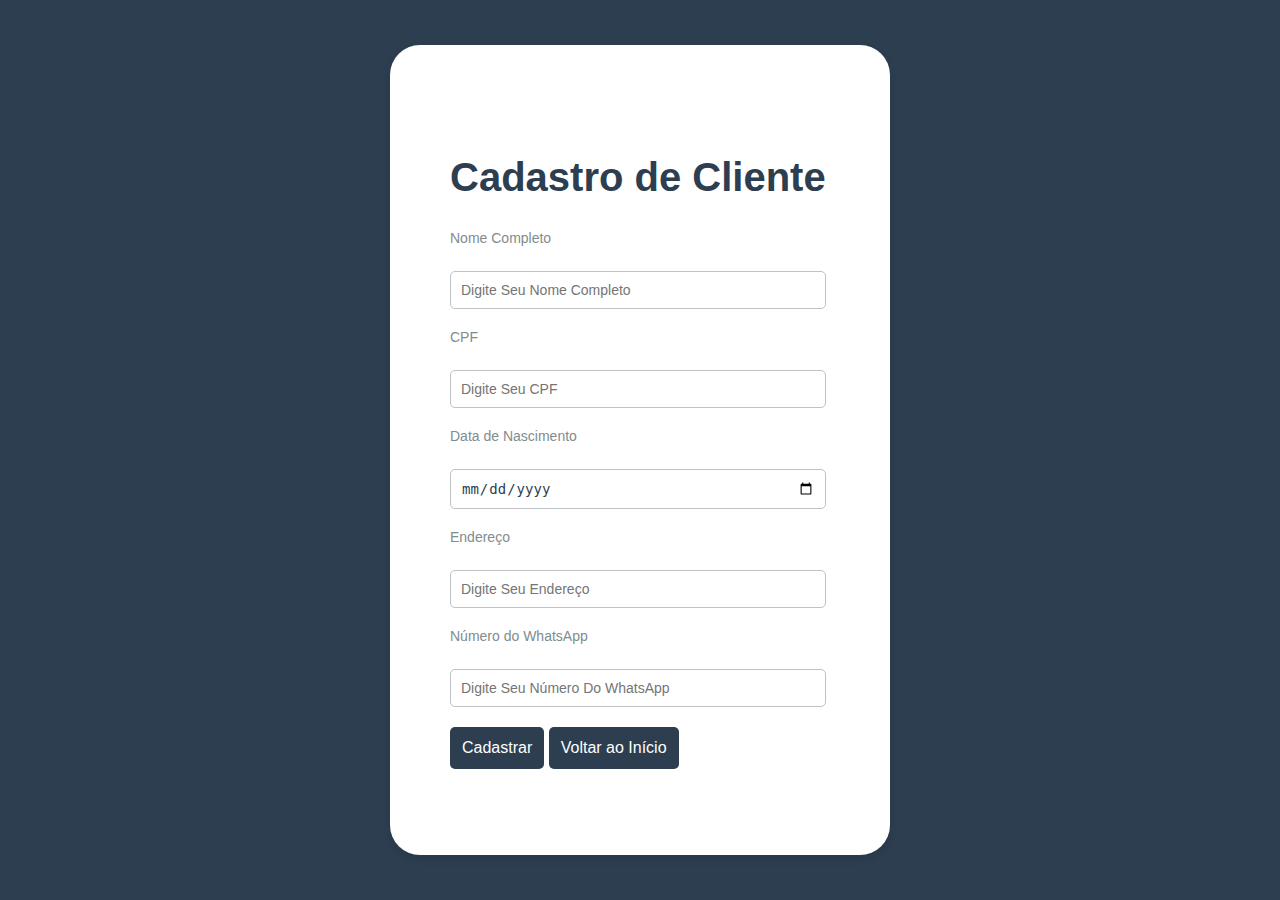
<file: Cadastro.html>
<!DOCTYPE html>
<html lang="pt-br">
<head>
    <meta charset="UTF-8">
    <meta name="viewport" content="width=device-width, initial-scale=1.0">
    <meta http-equiv="X-UA-Compatible" content="ie=edge">
    <title>Cadastro de Cliente</title>
    <link rel="stylesheet" href="style.css">
</head>
<body>
    <div class="container">
        <form id="formCadastro" class="formulario" onsubmit="return cadastrarCliente(event)">
            <h1>Cadastro de Cliente</h1>

            <label for="nome">Nome Completo</label>
            <input type="text" id="nome" name="nome" required placeholder="Digite seu nome completo">

            <label for="cpf">CPF</label>
            <input type="text" id="cpf" name="cpf" required placeholder="Digite seu CPF" oninput="mascaraCPF(event)">

            <label for="dataNascimento">Data de Nascimento</label>
            <input type="date" id="dataNascimento" name="dataNascimento" required>

            <label for="endereco">Endereço</label>
            <input type="text" id="endereco" name="endereco" required placeholder="Digite seu endereço">

            <label for="whatsapp">Número do WhatsApp</label>
            <input type="text" id="whatsapp" name="whatsapp" required placeholder="Digite seu número do WhatsApp" oninput="mascaraWhatsapp(event)">

            <div class="buttons">
                <button type="submit">Cadastrar</button>
                <a href="index.html">
                    <button type="button" class="voltar-btn">Voltar ao Início</button>
                </a>
            </div>
        </form>
    </div>

    <script>
        // Função para validar o formulário
        function validarFormulario() {
            const nome = document.getElementById('nome').value;
            const cpf = document.getElementById('cpf').value;
            const dataNascimento = document.getElementById('dataNascimento').value;
            const endereco = document.getElementById('endereco').value;
            const whatsapp = document.getElementById('whatsapp').value;

            if (!nome || !cpf || !dataNascimento || !endereco || !whatsapp) {
                alert('Todos os campos são obrigatórios!');
                return false;
            }
            return true;
        }

        // Função para cadastrar o cliente
        function cadastrarCliente(event) {
            event.preventDefault(); // Evitar o envio do formulário

            // Coletando os dados do formulário
            const nome = document.getElementById('nome').value;
            const cpf = document.getElementById('cpf').value;
            const dataNascimento = document.getElementById('dataNascimento').value;
            const endereco = document.getElementById('endereco').value;
            const whatsapp = document.getElementById('whatsapp').value;

            // Criando o objeto cliente
            const cliente = {
                nome: nome,
                cpf: cpf,
                dataNascimento: dataNascimento,
                endereco: endereco,
                whatsapp: whatsapp
            };

            // Verificar se já existe dados no LocalStorage
            let clientes = JSON.parse(localStorage.getItem('clientes')) || [];

            // Adicionar o novo cliente ao array
            clientes.push(cliente);

            // Armazenar os dados de volta no LocalStorage
            localStorage.setItem('clientes', JSON.stringify(clientes));

            // Limpar o formulário
            document.getElementById('formCadastro').reset();

            // Exibir uma mensagem de sucesso
            alert('Cliente cadastrado com sucesso!');
        }

        // Função de máscara para CPF
        function mascaraCPF(event) {
            let valor = event.target.value;
            valor = valor.replace(/\D/g, ''); // Remove caracteres não numéricos
            if (valor.length <= 3) {
                event.target.value = valor;
            } else if (valor.length <= 6) {
                event.target.value = valor.replace(/(\d{3})(\d{1,})/, '$1.$2');
            } else if (valor.length <= 9) {
                event.target.value = valor.replace(/(\d{3})(\d{3})(\d{1,})/, '$1.$2.$3');
            } else {
                event.target.value = valor.replace(/(\d{3})(\d{3})(\d{3})(\d{1,})/, '$1.$2.$3-$4');
            }
        }

        // Função de máscara para WhatsApp
        function mascaraWhatsapp(event) {
            let valor = event.target.value;
            valor = valor.replace(/\D/g, ''); // Remove caracteres não numéricos
            if (valor.length <= 2) {
                event.target.value = `(${valor}`;
            } else if (valor.length <= 6) {
                event.target.value = `(${valor.slice(0, 2)}) ${valor.slice(2)}`;
            } else {
                event.target.value = `(${valor.slice(0, 2)}) ${valor.slice(2, 7)}-${valor.slice(7, 11)}`;
            }
        }
    </script>
</body>
</html>
</file>
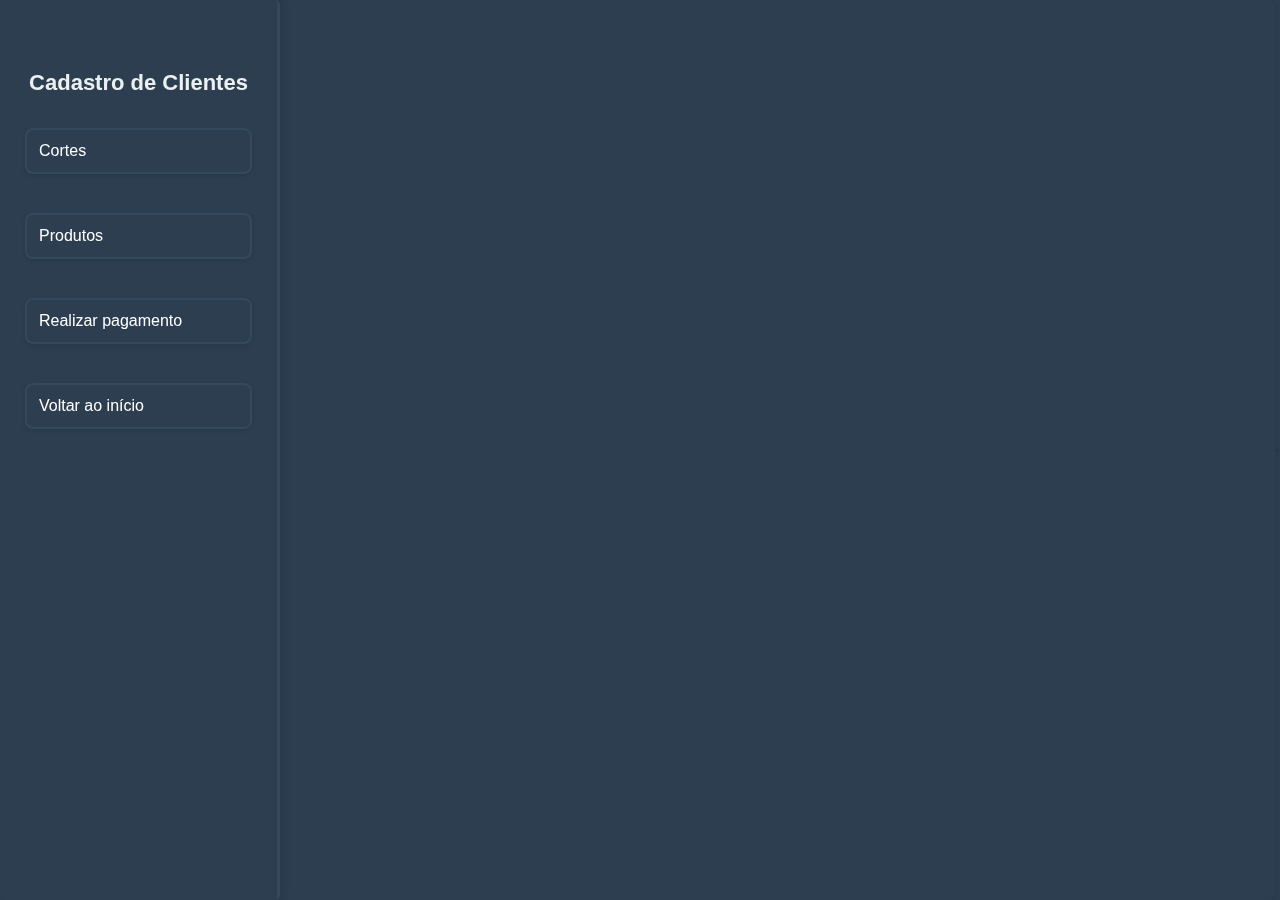
<file: servicos.html>
<!DOCTYPE html>
<html lang="pt-br">
<head>
    <meta charset="UTF-8">
    <meta name="viewport" content="width=device-width, initial-scale=1.0">
    <title>Cadastro de Cliente</title>
    <link rel="stylesheet" href="style.css">
    <style>
        /* Estilos globais */
        body {
            font-family: 'Arial', sans-serif;
            margin: 0;
            padding: 0;
            background-color: #2c3e50;
        }

        /* Estilo da sidebar (menu lateral) */
        .sidebar {
            width: 280px;
            background-color: #2c3e50;
            color: #fff;
            position: fixed;
            top: 0;
            left: 0;
            height: 100%;
            padding-top: 20px;
            transition: all 0.3s ease;
            border-right: 3px solid #34495e;
            box-shadow: 2px 0 10px rgba(0, 0, 0, 0.1);
        }

            .sidebar h2 {
                text-align: center;
                font-size: 22px;
                margin-bottom: 20px;
            }

            .sidebar ul {
                list-style-type: none;
                padding: 0;
            }

                .sidebar ul li {
                    padding: 12px 15px;
                    margin-bottom: 5px;
                }

                    .sidebar ul li button {
                        width: 100%;
                        background: none;
                        border: 2px solid #34495e;
                        color: white;
                        text-align: left;
                        font-size: 16px;
                        padding: 12px;
                        cursor: pointer;
                        border-radius: 8px;
                        transition: all 0.3s ease;
                        box-shadow: 0 2px 5px rgba(0, 0, 0, 0.1);
                    }

                        .sidebar ul li button:hover {
                            background-color: #1abc9c;
                            border-color: #1abc9c;
                            transform: translateX(5px);
                        }

                        .sidebar ul li button:focus {
                            outline: none;
                            box-shadow: 0 0 0 3px rgba(26, 188, 156, 0.4);
                        }

        /* Menu que será expandido com os novos botões */
        .submenu {
            display: none;
            padding-left: 20px;
        }

        /* Área de conteúdo principal */
        .content {
            margin-left: 280px;
            padding: 30px;
            min-height: 100vh;
            background-color: #2c3e50;
            box-shadow: 0 0 10px rgba(0, 0, 0, 0.1);
            border-radius: 8px;
        }

        /* Estilo do iframe */
        iframe {
            width: 100%;
            height: 100%;
            border: none;
            border-radius: 8px;
        }

        /* Estilos do submenu */
        .submenu li {
            padding: 10px 0;
        }

            .submenu li button {
                font-size: 14px;
                padding: 10px 15px;
                background-color: #34495e;
                border-radius: 5px;
            }

                .submenu li button:hover {
                    background-color: #1abc9c;
                    transform: translateX(5px);
                }

        /* Estilos da barra de pesquisa */
        .search-container {
            background-color: white;
            padding: 20px;
            border-radius: 8px;
            box-shadow: 0 4px 8px rgba(0, 0, 0, 0.1);
            margin-top: 30px;
            max-width: 900px;
            margin-left: auto;
            margin-right: auto;
            display: flex;
            flex-direction: column;
            align-items: center;
            transition: transform 0.3s ease;
        }

            .search-container h3 {
                font-size: 20px;
                margin-bottom: 20px;
                color: #2c3e50;
            }

        .search-box {
            width: 100%;
            padding: 15px;
            font-size: 18px;
            border: 2px solid #3498db;
            border-radius: 30px;
            margin-bottom: 25px;
            outline: none;
            transition: border-color 0.3s ease;
            box-sizing: border-box;
        }

            .search-box:focus {
                border-color: #1abc9c;
            }

        .btn-search {
            width: 100%;
            padding: 15px;
            font-size: 18px;
            background-color: #3498db;
            color: white;
            border: none;
            border-radius: 50px;
            cursor: pointer;
            transition: all 0.3s ease, transform 0.1s ease-in-out;
            box-shadow: 0 4px 8px rgba(0, 0, 0, 0.2);
            display: flex;
            align-items: center;
            justify-content: center;
        }

            .btn-search:hover {
                background-color: #2980b9;
                transform: translateY(-3px);
                box-shadow: 0 6px 12px rgba(0, 0, 0, 0.3);
            }

            .btn-search:active {
                background-color: #1abc9c;
                transform: translateY(1px);
                box-shadow: 0 4px 8px rgba(0, 0, 0, 0.3);
            }

            .btn-search i {
                margin-right: 10px;
            }

        /* Estilos para resultados */
        .result {
            margin-top: 20px;
            font-size: 18px;
            color: #333;
        }

            .result span {
                font-weight: bold;
                color: #1abc9c;
            }

        .error-message {
            color: red;
            font-weight: bold;
        }

        /* Responsividade */
        @media (max-width: 768px) {
            .sidebar {
                width: 200px;
                padding-top: 15px;
            }

            .search-container {
                max-width: 100%;
            }

            iframe {
                height: 70vh;
            }
        }
    </style>
</head>
<body>

    <!-- Sidebar -->
    <div class="sidebar">
        <h2>Cadastro de Clientes</h2>
        <ul>
            <li><button id="btnCortes" onclick="toggleSubMenu()">Cortes</button></li>
            <div id="submenu" class="submenu">
            <li><button onclick="showContent('clienteCadastrado')">Cliente Cadastrado</button></li>
            <li><button onclick="showContent('clienteAvulso')">Cliente Avulso</button></li>
    </div>
    <li><button onclick="showContent('produtos')">Produtos</button></li>
    <li><button onclick="showContent('pagamento')">Realizar pagamento</button></li>
    <li><a href="index.html"><button>Voltar ao início</button></a></li>
    </ul>
    </div>

    <!-- Área de conteúdo principal -->
    <div class="content">
        <!-- Iframe que irá exibir as páginas -->
        <iframe name="contentIframe" id="contentIframe"></iframe>
    </div>

    <!-- Barra de pesquisa -->
    <div class="search-container" id="searchContainer" style="display: none;">
        
        <input type="text" id="cpf" class="search-box" placeholder="Digite o CPF (000.000.000-00)" maxlength="14" oninput="mascaraCPF(event)">
        <button class="btn-search" onclick="searchClient()">Pesquisar</button>
        <div id="result" class="result"></div>
    </div>

    <script>
        // Função para alternar a visibilidade do submenu
        function toggleSubMenu() {
            const submenu = document.getElementById('submenu');
            if (submenu.style.display === 'block') {
                submenu.style.display = 'none';
            } else {
                submenu.style.display = 'block';
            }
        }

        // Função para carregar conteúdo no iframe
        function showContent(contentType) {
            const iframe = document.getElementById('contentIframe');
            let contentHTML = '';

            switch(contentType) {
                case 'clienteCadastrado':
                    contentHTML = `
                        <h2>Consulta de Cliente Cadastrado</h2>
                       
                        <div class="search-container" style="display: block;">
                            <h3></h3>
                            <input type="text" id="cpf" class="search-box" placeholder="Digite o CPF do cliente" maxlength="14" oninput="mascaraCPF(event)">
                            <button class="btn-search" onclick="searchClient()">Pesquisar</button>
                            <div id="result" class="result"></div>
                        </div>
                    `;
                    break;
                case 'clienteAvulso':
                    contentHTML = `<h2>Cliente Avulso</h2><p>Conteúdo sobre clientes avulsos.</p>`;
                    break;
                case 'produtos':
                    contentHTML = `<h2>Produtos</h2><p>Conteúdo sobre produtos.</p>`;
                    break;
                case 'pagamento':
                    contentHTML = `<h2>Pagamento</h2><p>Conteúdo sobre pagamento.</p>`;
                    break;
            }

            iframe.contentWindow.document.open();
            iframe.contentWindow.document.write(contentHTML);
            iframe.contentWindow.document.close();
        }

        // Função para adicionar máscara de CPF
        function mascaraCPF(event) {
            var cpf = event.target.value;
            cpf = cpf.replace(/\D/g, ''); // remove caracteres não numéricos
            cpf = cpf.replace(/(\d{3})(\d)/, '$1.$2');
            cpf = cpf.replace(/(\d{3})(\d)/, '$1.$2');
            cpf = cpf.replace(/(\d{3})(\d{1,2})$/, '$1-$2');
            event.target.value = cpf;
        }

        // Função para pesquisar o cliente
        function searchClient() {
            const cpf = document.getElementById('cpf').value;
            const result = document.getElementById('result');

            if (!cpf || cpf.length !== 14) {
                result.innerHTML = '<span class="error-message">Cliente não encontrado,faça o cadastro.</span>';
                return;
            }

            // Simulação de pesquisa no banco de dados
            if (cpf === "123.456.789-00") {
                result.innerHTML = `<span>Cliente encontrado!</span><br>Nome: João da Silva<br>Email: joao@exemplo.com`;
            } else {
                result.innerHTML = `<span class="error-message">Cliente não encontrado.</span>`;
            }
        }
    </script>

</body>
</html>


-
</file>
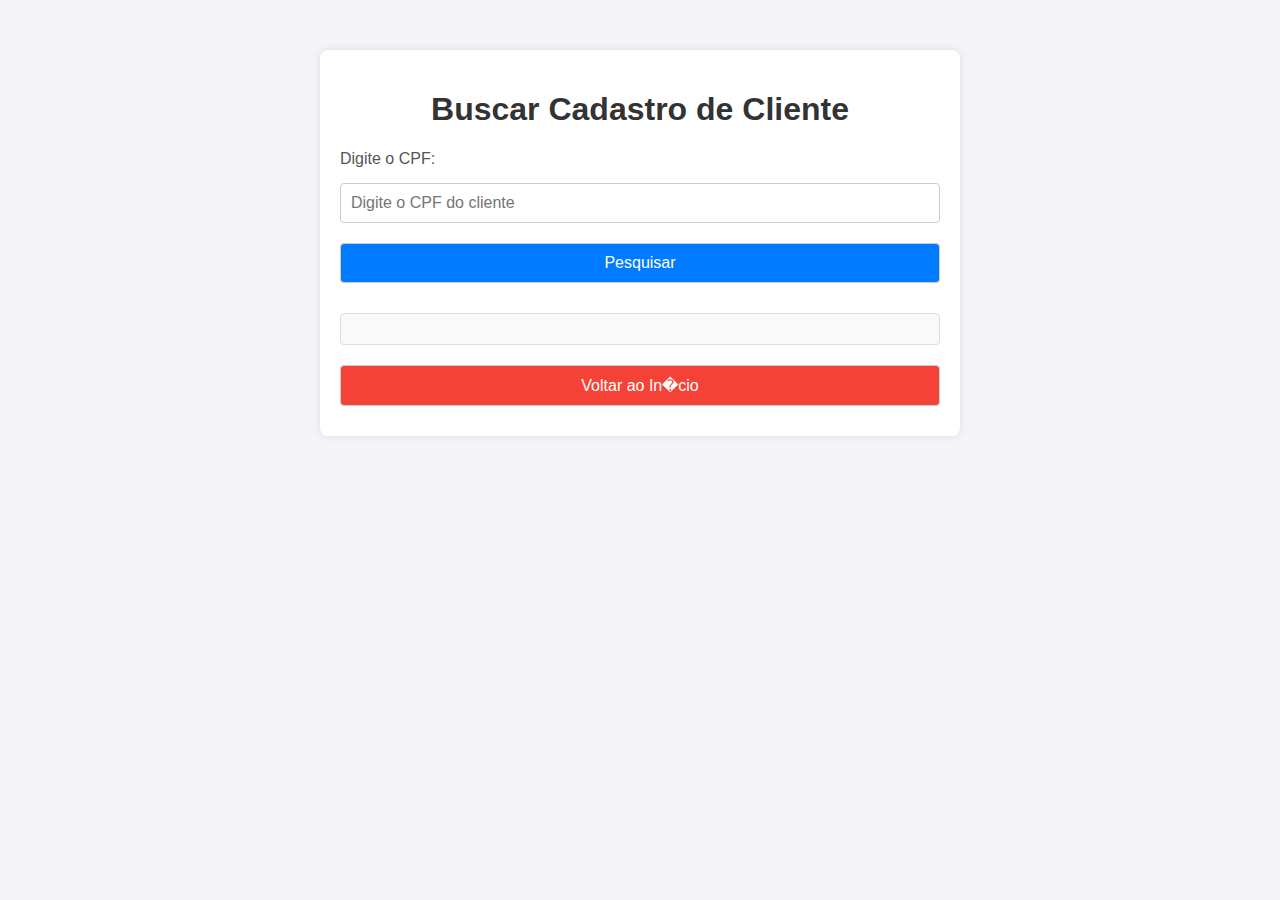
<file: visualizarcadastro.html>
<!DOCTYPE html>
<html lang="pt-br">
<head>
    <meta charset="UTF-8">
    <meta name="viewport" content="width=device-width, initial-scale=1.0">
    <meta http-equiv="X-UA-Compatible" content="ie=edge">
    <title>Visualizar Cadastro</title>
    <style>
        /* Estilos gerais */
        body {
            font-family: Arial, sans-serif;
            background-color: #f4f4f9;
            margin: 0;
            padding: 0;
        }

        .container {
            max-width: 600px;
            margin: 50px auto;
            background-color: #fff;
            padding: 20px;
            border-radius: 8px;
            box-shadow: 0 0 10px rgba(0, 0, 0, 0.1);
        }

        h1 {
            text-align: center;
            color: #333;
        }

        label {
            display: block;
            font-size: 16px;
            margin: 10px 0 5px;
            color: #555;
        }

        input[type="text"], button {
            width: 100%;
            padding: 10px;
            margin: 10px 0;
            font-size: 16px;
            border: 1px solid #ccc;
            border-radius: 4px;
        }

        input[type="text"] {
            box-sizing: border-box;
        }

        button {
            background-color: #4CAF50;
            color: white;
            cursor: pointer;
        }

            button:hover {
                background-color: #45a049;
            }

        #btnPesquisar {
            background-color: #007bff;
            margin-top: 10px;
        }

            #btnPesquisar:hover {
                background-color: #0056b3;
            }

        .voltar-btn {
            background-color: #f44336;
            color: white;
            margin-top: 20px;
        }

            .voltar-btn:hover {
                background-color: #d32f2f;
            }

        /* Estilos para o resultado da pesquisa */
        #resultadoPesquisa {
            margin-top: 20px;
            padding: 15px;
            background-color: #f9f9f9;
            border: 1px solid #ddd;
            border-radius: 4px;
        }

            #resultadoPesquisa h2 {
                color: #333;
            }

            #resultadoPesquisa p {
                font-size: 16px;
                color: #666;
            }
    </style>
</head>
<body>
    <div class="container">
        <h1>Buscar Cadastro de Cliente</h1>

        <!-- Barra de Pesquisa -->
        <label for="cpfSearch">Digite o CPF:</label>
        <input type="text" id="cpfSearch" placeholder="Digite o CPF do cliente">

        <!-- Bot�o de Pesquisa -->
        <button type="button" id="btnPesquisar" onclick="buscarCliente()">Pesquisar</button>

        <!-- Resultado da Pesquisa -->
        <div id="resultadoPesquisa">
            <!-- Os resultados da pesquisa aparecer�o aqui -->
        </div>

        <div class="buttons">
            <a href="index.html">
                <button type="button" class="voltar-btn">Voltar ao In�cio</button>
            </a>
        </div>
    </div>

    <script>
        // Fun��o para buscar cliente pelo CPF
        function buscarCliente() {
            const cpfSearch = document.getElementById('cpfSearch').value.trim();
            const resultadoPesquisa = document.getElementById('resultadoPesquisa');

            // Limpar resultados anteriores
            resultadoPesquisa.innerHTML = '';

            if (cpfSearch === '') {
                resultadoPesquisa.innerHTML = '<p>Por favor, insira um CPF para realizar a busca.</p>';
                return; // N�o faz nada se o campo estiver vazio
            }

            // Recuperar os clientes salvos no localStorage
            const clientes = JSON.parse(localStorage.getItem('clientes')) || [];

            // Procurar o cliente com o CPF correspondente
            const clienteEncontrado = clientes.find(cliente => cliente.cpf === cpfSearch);

            if (clienteEncontrado) {
                // Exibir os dados do cliente
                resultadoPesquisa.innerHTML = `
                        <h2>Dados do Cliente</h2>
                        <p><strong>Nome:</strong> ${clienteEncontrado.nome}</p>
                        <p><strong>CPF:</strong> ${clienteEncontrado.cpf}</p>
                        <p><strong>Data de Nascimento:</strong> ${clienteEncontrado.dataNascimento}</p>
                        <p><strong>Endere�o:</strong> ${clienteEncontrado.endereco}</p>
                        <p><strong>WhatsApp:</strong> ${clienteEncontrado.whatsapp}</p>
                    `;
            } else {
                // Caso n�o encontre o cliente
                resultadoPesquisa.innerHTML = `<p>Cadastro n�o encontrado para o CPF: ${cpfSearch}</p>`;
            }
        }
    </script>
</body>
</html>
</file>
<file: style.css>
/* Estilos gerais */
body {
    margin: 0;
    padding: 0;
    font-family: Arial, sans-serif;
    background-color: black; /* Fundo preto */
    color: white; /* Fonte branca */
}

/* Menu flutuante */
.menu {
    position: fixed;
    top: 0;
    left: 0;
    width: 100%;
    background-color: #2c3e50; /* Cor de fundo do menu */
    text-align: center;
    z-index: 1000; /* Garante que o menu fique acima do conte�do */
    padding: 10px 0;
}

    .menu a {
        color: white;
        text-decoration: none;
        padding: 15px 30px;
        margin: 0 10px;
        font-size: 18px;
        display: inline-block;
        transition: background-color 0.3s;
    }

        .menu a:hover {
            background-color: #575757; /* Cor ao passar o mouse */
        }

/* Estilos do conte�do */
.content {
    padding-top: 80px; /* Espa�o para n�o sobrepor o menu fixo */
    text-align: center;
    margin: 0 auto;
    max-width: 1200px;
}

h1, h2 {
    font-size: 2.5em;
    margin-top: 50px;
}

section {
    margin: 50px 0;
}

/* Estilos do Rodap� */
footer {
    text-align: center;
    padding: 20px;
    background-color: #333;
    color: white;
    position: fixed;
    bottom: 0;
    width: 100%;
}

/* Resetando margens e paddings */
* {
    margin: 0;
    padding: 0;
    box-sizing: border-box;
}

/* Layout da p�gina */
body {
    font-family: 'Arial', sans-serif;
    display: flex;
    min-height: 100vh;
    background-color: #f4f4f4;
    color: #333;
}

/* Menu Lateral */
.sidebar {
    width: 250px;
    background-color: #2c3e50;
    color: white;
    padding: 30px 20px;
    height: 100vh;
    position: fixed;
    top: 0;
    left: 0;
    box-shadow: 4px 0 10px rgba(0, 0, 0, 0.1);
    border-radius: 5px;
    transition: all 0.3s ease;
}

    .sidebar h2 {
        font-size: 24px;
        margin-bottom: 20px;
        color: #ecf0f1;
    }

    /* Lista de bot�es do menu */
    .sidebar ul {
        list-style: none;
        padding-left: 0;
    }

    .sidebar li {
        margin: 15px 0;
    }

    .sidebar button {
        background-color: #34495e;
        color: white;
        border: none;
        width: 100%;
        padding: 15px;
        text-align: left;
        font-size: 18px;
        cursor: pointer;
        border-radius: 5px;
        transition: background-color 0.3s ease, transform 0.2s ease;
    }

        .sidebar button:hover {
            background-color: #1abc9c;
            transform: scale(1.05); /* Leve efeito de zoom */
        }

/* �rea de Conte�do Principal */
.main-content {
    margin-left: 270px; /* Espa�o para o menu lateral */
    padding: 30px;
    width: 100%;
}

.content-section {
    display: none; /* Inicialmente oculta */
    background-color: white;
    padding: 30px;
    border-radius: 8px;
    box-shadow: 0 4px 10px rgba(0, 0, 0, 0.1);
    transition: all 0.3s ease;
}

    .content-section h3 {
        margin-bottom: 15px;
        font-size: 2rem;
        color: #2c3e50;
    }

    /* Estilo para conte�do vis�vel */
    .content-section.active {
        display: block;
    }

/* Adicionando um pouco de suaviza��o ao corpo */
body {
    transition: background-color 0.5s ease;
}

/* Estilo de link nos bot�es */
button:focus {
    outline: none;
}

/* Estilo de sombras e hover nas se��es */
.content-section.active {
    box-shadow: 0 10px 30px rgba(0, 0, 0, 0.1);
}

/* Rodap� */
footer {
    text-align: center;
    padding: 15px;
    background-color: #34495e;
    color: white;
    position: fixed;
    bottom: 0;
    width: 100%;
    border-top: 2px solid #ecf0f1;
}



/* style.css */
* {
    margin: 0;
    padding: 0;
    box-sizing: border-box;
}

body {
    font-family: Arial, sans-serif;
    background-color:  #2c3e50;
    display: flex;
    justify-content: center;
    align-items: center;
    height: 100vh;
}

.container {
    background-color: #fff;
    border-radius: 30px;
    box-shadow: 0 4px 8px rgba(0, 0, 0, 0.1);
    padding: 60px;
    width: 80%;
    max-width: 500px;

  
}

h1 {
    text-align: center;
    color: #2c3e50;
    margin-bottom: 30px;
}

label {
    font-size: 14px;
    color: #7f8c8d;
    margin-bottom: 25px;
    display: block;
}

input {
    width: 100%;
    padding: 10px;
    margin-bottom: 20px;
    border: 1px solid #bdc3c7;
    border-radius: 5px;
    font-size: 14px;
    color: #2c3e50;
}

    input:focus {
        border-color: #2980b9;
        outline: none;
    }

button {
    background-color: #2c3e50;
    color: #fff;
    padding: 12px;
    border: none;
    border-radius: 5px;
    cursor: pointer;
    font-size: 16px;
    transition: background-color 0.3s;
}

    button:hover {
        background-color: #34495e;
    }

    button:active {
        background-color: #1abc9c;
    }

input[type="date"] {
    padding-left: 10px;
}

input[type="text"] {
    text-transform: capitalize;
}

/* Container que divide a tela em 2 */
.container {
    display: flex;
    height: 90vh; /* A altura da tela ser� 100% da altura vis�vel */
}

/* Menu Lateral (Sidebar) */
.sidebar {
    width: 15%; /* Sidebar ocupa 30% da largura da tela */
    background-color: #333;
    color: white;
    padding: 10px;
    box-sizing: border-box;
    
    position: fixed; /* Fixa a sidebar */
    top: 10;
    left: 10;
}

/* �rea de conte�do */
.content {
    margin-left: 20%; /* Ajuste de margem para deixar espa�o para a sidebar */
    padding: 10px;
    height: 100vh; /* Preenche toda a altura da tela */
    display: flex;
    justify-content: center;
    align-items: center;
    flex-grow: 1; /* Faz o conte�do ocupar o restante da tela */
}

/* Estilo do iframe */
#contentIframe {
    width: 80%; /* Aumenta a largura do iframe para 80% da �rea dispon�vel */
    height: 90%; /* Aumenta a altura do iframe para 90% da altura da �rea dispon�vel */
    border: none; /* Remove a borda do iframe */
}

/* Responsividade para telas menores */
@media (max-width: 768px) {
    .sidebar {
        width: 100%; /* Sidebar ocupa toda a largura em telas pequenas */
        position: relative;
    }

    .content {
        margin-left: 0; /* O conte�do ocupa toda a largura em telas pequenas */
    }

    #contentIframe {
        width: 100%; /* O iframe ocupa 100% da largura em telas pequenas */
        height: 70vh; /* Ajuste a altura do iframe para 70% da altura da tela */
    }
}

-
</file>
